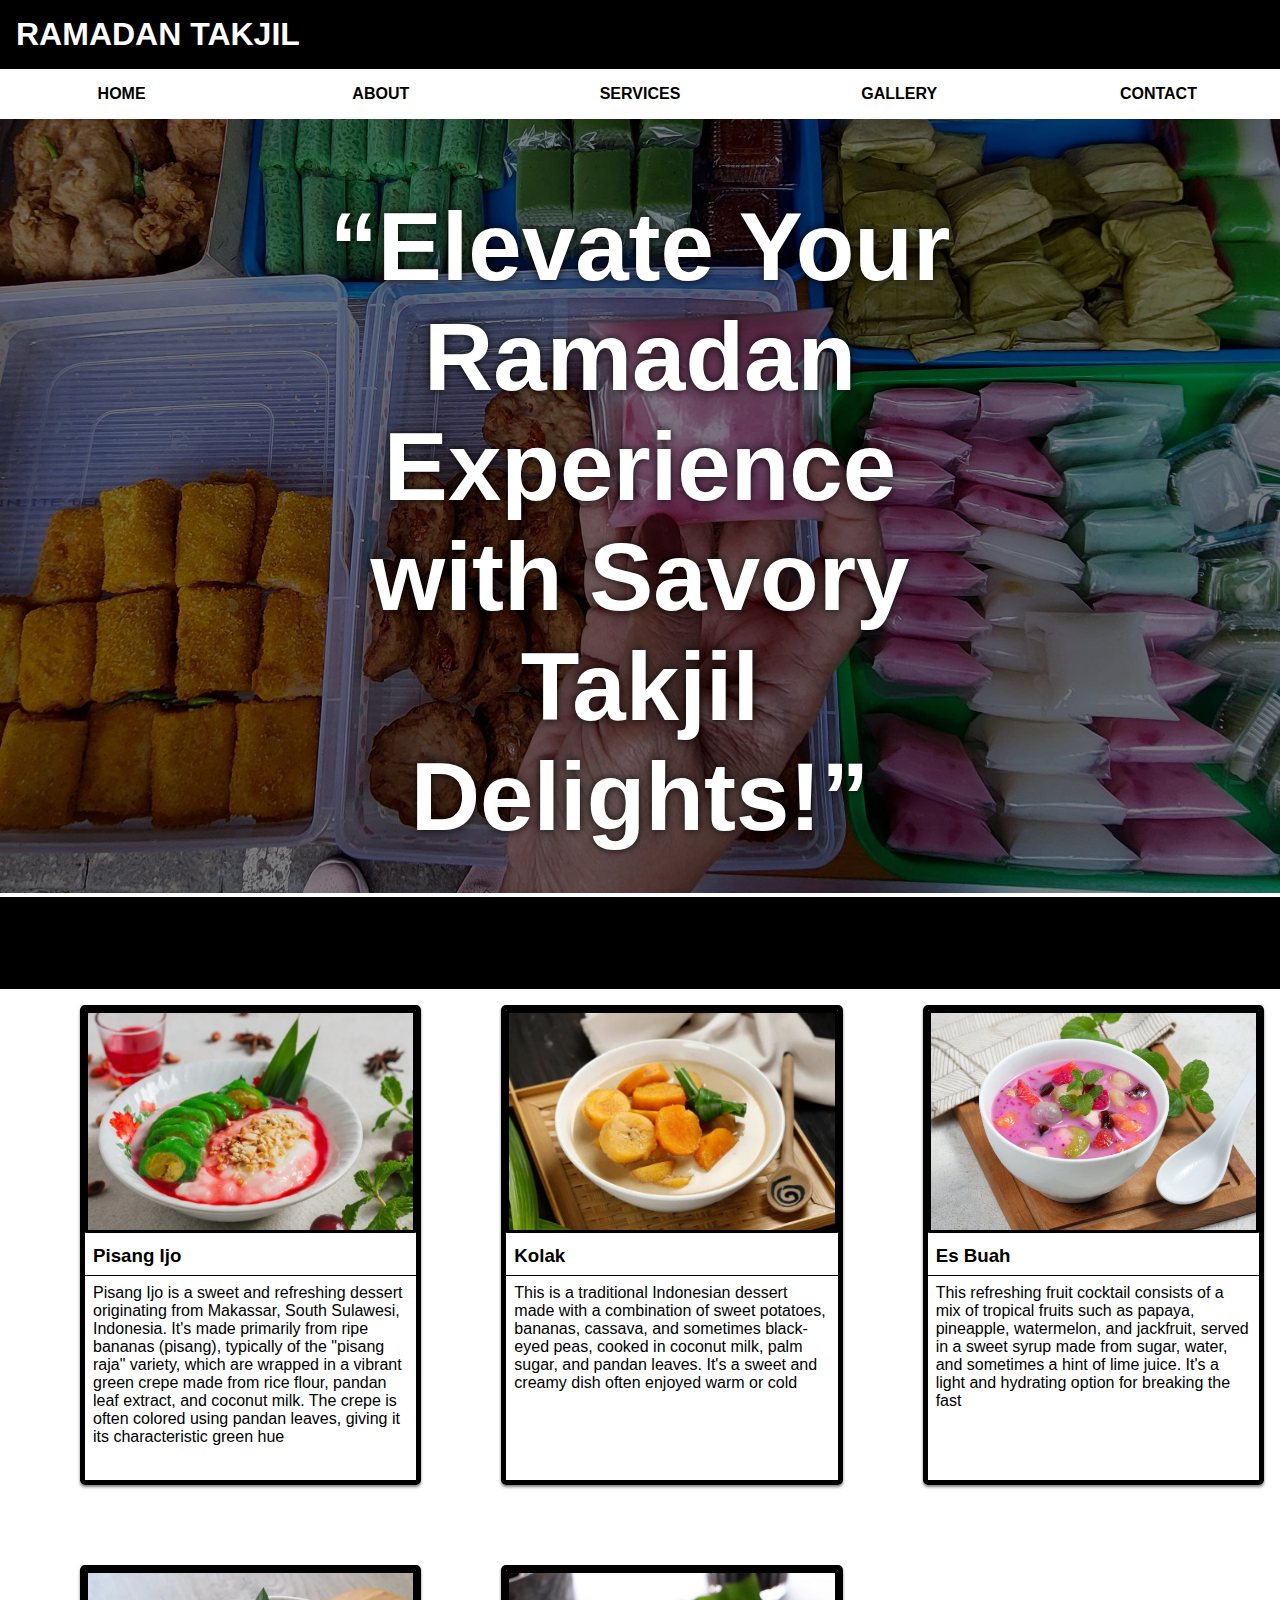
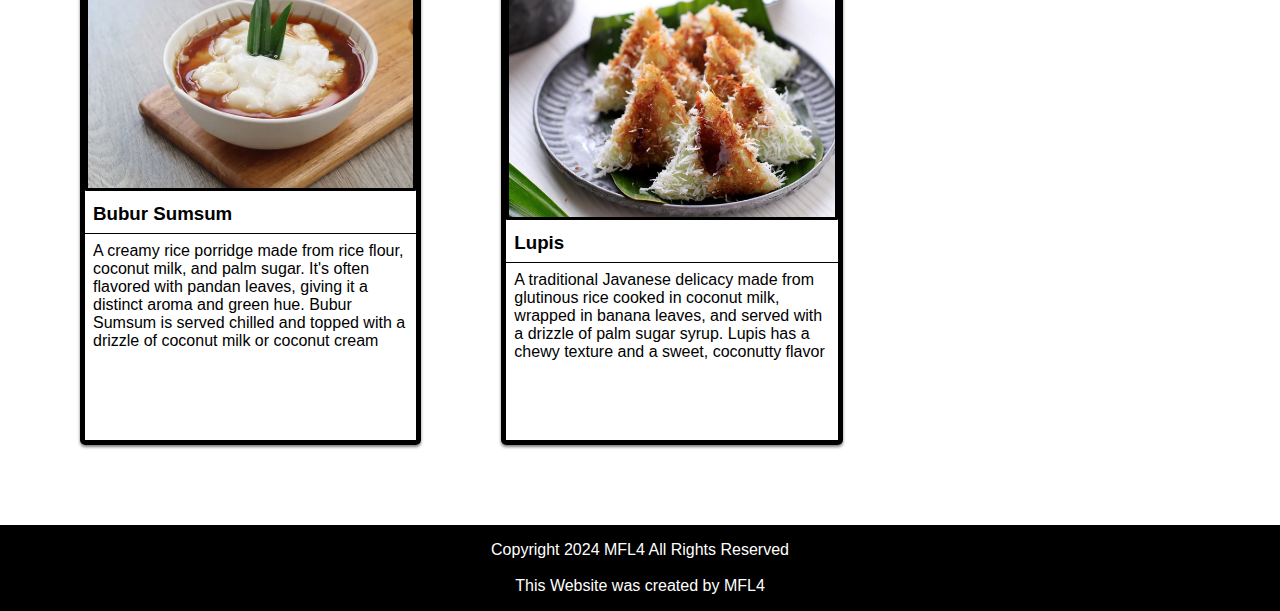
<file: 240313-css/assignments/index.html>
<!DOCTYPE html>
<html lang="id">
<head>
    <meta charset="UTF-8">
    <meta name="viewport" content="width=device-width, initial-scale=1.0">
    <title>Ramadan Takjil</title>
    <meta http-equiv="X-UA-Compatible" content="ie=edge">
    <link rel="stylesheet" href="css/style.css">
</head>
<body>
<h1 class="title">RAMADAN TAKJIL</h1>
<nav>
    <ul class="nav">
        <li class="nav-item"><a class="nav-link" href="#">HOME</a></li>
        <li class="nav-item"><a class="nav-link" href="#">ABOUT</a></li>
        <li class="nav-item"><a class="nav-link" href="#">SERVICES</a></li>
        <li class="nav-item"><a class="nav-link" href="#">GALLERY</a></li>
        <li class="nav-item"><a class="nav-link" href="#">CONTACT</a></li>
    </ul>
</nav>
<header class="hero">
    <h1 class="tagline"><q>Elevate Your Ramadan Experience with Savory Takjil Delights!</q></h1>
    <img src="images/hero.jpeg" alt="Hero">
</header>
<marquee behavior="scroll" direction="left" scrollamount="20" width="100%" interval="1000">
    <h2 class="description">Lets discover the joy of Ramadan !!!</h2>
</marquee>
<main>
    <section class="card">
        <img src="images/pisangijo.jpg" alt="Hero">
        <h3>Pisang Ijo</h3>
        <p>Pisang Ijo is a sweet and refreshing dessert originating from Makassar, South Sulawesi, Indonesia. It's made
            primarily from ripe bananas (pisang), typically of the "pisang raja" variety, which are wrapped in a vibrant
            green crepe made from rice flour, pandan leaf extract, and coconut milk. The crepe is often colored using
            pandan leaves, giving it its characteristic green hue</p>
    </section>
    <section class="card">
        <img src="images/kolak.jpeg" alt="Hero">
        <h3>Kolak</h3>
        <p>This is a traditional Indonesian dessert made with a combination of sweet potatoes, bananas, cassava, and
            sometimes black-eyed peas, cooked in coconut milk, palm sugar, and pandan leaves. It's a sweet and creamy
            dish often enjoyed warm or cold</p>
    </section>
    <section class="card">
        <img src="images/esbuah.jpg" alt="Hero">
        <h3>Es Buah</h3>
        <p>This refreshing fruit cocktail consists of a mix of tropical fruits such as papaya, pineapple, watermelon,
            and jackfruit, served in a sweet syrup made from sugar, water, and sometimes a hint of lime juice. It's a
            light and hydrating option for breaking the fast</p>
    </section>
    <section class="card">
        <img src="images/bubursumsum.jpg" alt="Hero">
        <h3>Bubur Sumsum</h3>
        <p>A creamy rice porridge made from rice flour, coconut milk, and palm sugar. It's often flavored with pandan
            leaves, giving it a distinct aroma and green hue. Bubur Sumsum is served chilled and topped with a drizzle
            of coconut milk or coconut cream</p>
    </section>
    <section class="card">
        <img src="images/lupis.jpeg" alt="Hero">
        <h3>Lupis</h3>
        <p>A traditional Javanese delicacy made from glutinous rice cooked in coconut milk, wrapped in banana leaves,
            and served with a drizzle of palm sugar syrup. Lupis has a chewy texture and a sweet, coconutty flavor</p>
    </section>

</main>
<footer>
    Copyright 2024 MFL4 All Rights Reserved
    <br><br>
    This Website was created by MFL4
</footer>
</body>
</html>
</file>
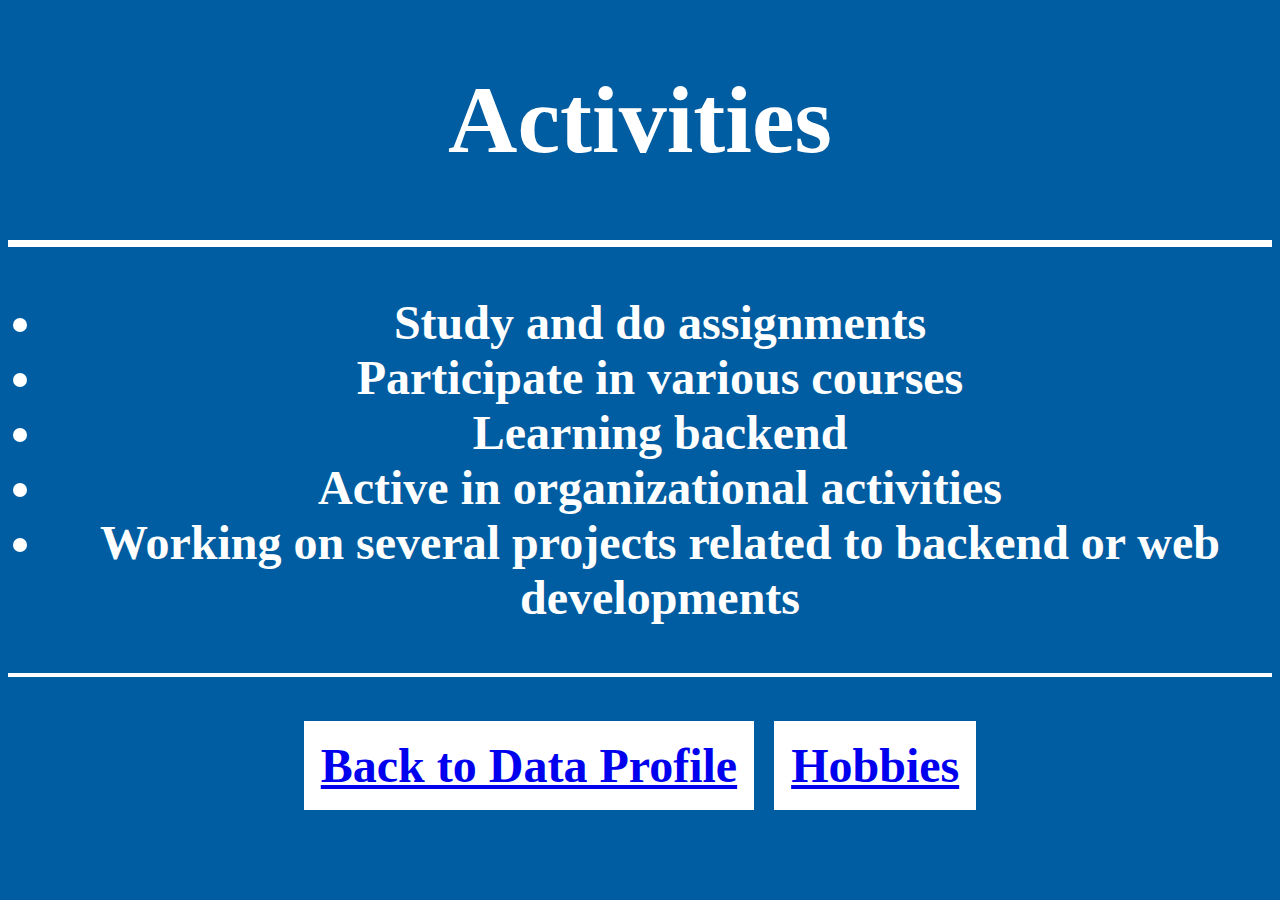
<file: 240305-html/assignments/activities.html>
<!DOCTYPE html>
<html lang="en">
<head>
    <meta charset="UTF-8">
    <meta http-equiv="X-UA-Compatible" content="IE=edge">
    <meta name="viewport" content="width=device-width, initial-scale=1.0">
    <title>Activities</title>
</head>
<body bgcolor="#005DA1">
<center>
    <strong>
        <font color="white" size="7" face="garamond">
            <h1>Activities</h1>
            <hr color="white" size="7">
            <ul>
                <li>Study and do assignments</li>
                <li>Participate in various courses</li>
                <li>Learning backend</li>
                <li>Active in organizational activities</li>
                <li>Working on several projects related to backend or web developments</li>
            </ul>
            <hr color="white" size="4">
            <table cellpadding="17" cellspacing="20">
                <tr align="center">
                    <th bgcolor="white">
                        <a href="data-profile.html">Back to Data Profile</a>
                    </th>
                    <th bgcolor="white">
                        <a href="hobbies.html">Hobbies</a>
                    </th>
                </tr>
            </table>
        </font>
    </strong>
</center>
</body>
</html>
</file>
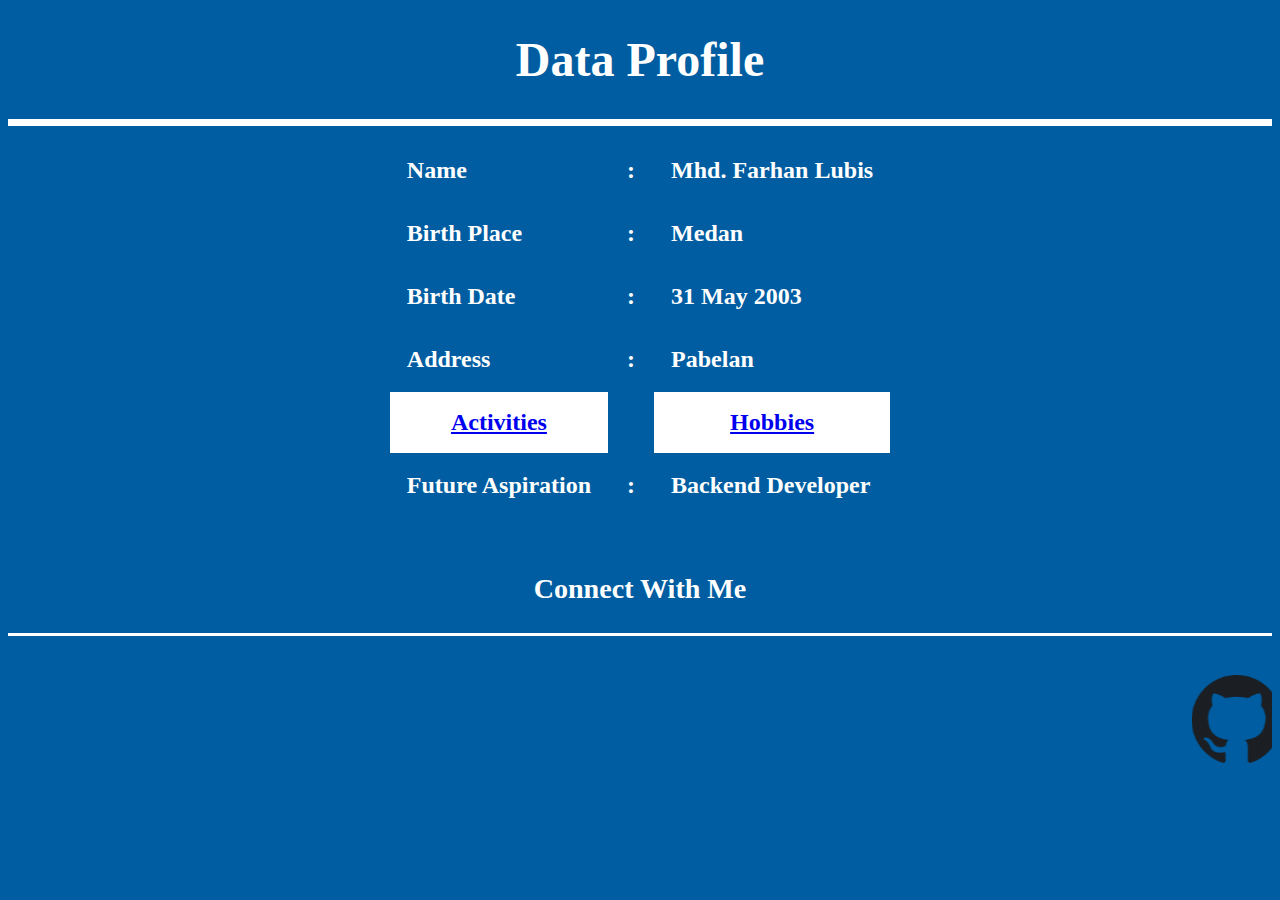
<file: 240305-html/assignments/data-profile.html>
<!DOCTYPE html>
<html lang="en">
<head>
    <meta charset="UTF-8">
    <meta http-equiv="X-UA-Compatible" content="IE=edge">
    <meta name="viewport" content="width=device-width, initial-scale=1.0">
    <title>Data Profile</title>
</head>
<body bgcolor="#005DA1">
<center>
    <strong>
        <font color="white" size="5" face="garamond">
            <h1>Data Profile</h1>
            <hr color="white" size="7">
            <table cellpadding="17">
                <tr align="left">
                    <th>Name</th>
                    <td>:</td>
                    <td>Mhd. Farhan Lubis</td>
                </tr>
                <tr align="left">
                    <th>Birth Place</th>
                    <td>:</td>
                    <td>Medan</td>
                </tr>
                <tr align="left">
                    <th>Birth Date</th>
                    <td>:</td>
                    <td>31 May 2003</td>
                </tr>
                <tr align="left">
                    <th>Address</th>
                    <td>:</td>
                    <td>Pabelan</td>
                </tr>
                <tr align="center">
                    <th bgcolor="white">
                        <a href="activities.html">Activities</a>
                    </th>
                    <td></td>
                    <th bgcolor="white">
                        <a href="hobbies.html">Hobbies</a>
                    </th>
                </tr>
                <tr align="left">
                    <th>Future Aspiration</th>
                    <td>:</td>
                    <td>Backend Developer</td>
                </tr>
            </table>
            <br>
            <h3>Connect With Me</h3>
            <hr color="white" size="3">
            <br>
            <marquee behavior="scroll" direction="left" scrollamount="10" width="100%">
                <a href="https://github.com/mfl4" target="_blank">
                    <img src="../assets/github.png" alt="Github" width="90">
                </a>
                &nbsp;&nbsp;&nbsp;&nbsp;&nbsp;&nbsp;&nbsp;&nbsp;&nbsp;&nbsp;&nbsp;&nbsp;
                &nbsp;&nbsp;&nbsp;&nbsp;&nbsp;&nbsp;&nbsp;&nbsp;&nbsp;&nbsp;&nbsp;&nbsp;
                <a href="https://www.instagram.com/mfl__4" target="_blank">
                    <img src="../assets/instagram.png" alt="Instagram" width="90">
                </a>
                &nbsp;&nbsp;&nbsp;&nbsp;&nbsp;&nbsp;&nbsp;&nbsp;&nbsp;&nbsp;&nbsp;&nbsp;
                &nbsp;&nbsp;&nbsp;&nbsp;&nbsp;&nbsp;&nbsp;&nbsp;&nbsp;&nbsp;&nbsp;&nbsp;
                <a href="https://www.linkedin.com/in/mhd-farhan-lubis" target="_blank">
                    <img src="../assets/linkedin.png" alt="Linkedin" width="90">
                </a>
            </marquee>
        </font>
    </strong>
</center>
</body>
</html>
</file>
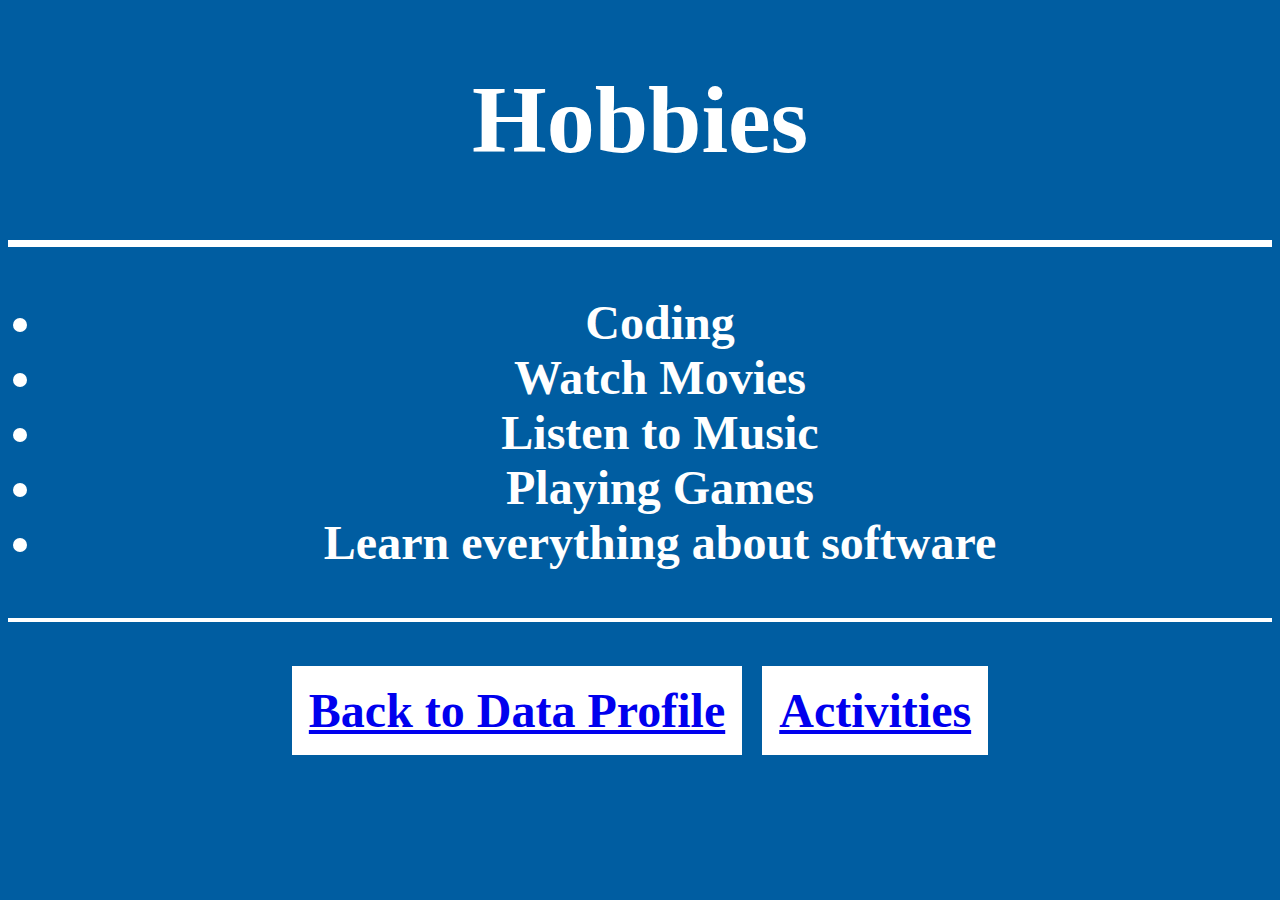
<file: 240305-html/assignments/hobbies.html>
<!DOCTYPE html>
<html lang="en">
<head>
    <meta charset="UTF-8">
    <meta http-equiv="X-UA-Compatible" content="IE=edge">
    <meta name="viewport" content="width=device-width, initial-scale=1.0">
    <title>Hobbies</title>
</head>
<body bgcolor="#005DA1">
<center>
    <strong>
        <font color="white" size="7" face="garamond">
            <h1>Hobbies</h1>
            <hr color="white" size="7">
            <ul>
                <li>Coding</li>
                <li>Watch Movies</li>
                <li>Listen to Music</li>
                <li>Playing Games</li>
                <li>Learn everything about software</li>
            </ul>
            <hr color="white" size="4">
            <table cellpadding="17" cellspacing="20">
                <tr align="center">
                    <th bgcolor="white">
                        <a href="data-profile.html">Back to Data Profile</a>
                    </th>
                    <th bgcolor="white">
                        <a href="activities.html">Activities</a>
                    </th>
                </tr>
            </table>
        </font>
    </strong>
</center>
</body>
</html>
</file>
<file: 240313-css/assignments/css/style.css>
* {
    margin: 0;
    padding: 0;
    box-sizing: border-box;
    font-family: Inter, sans-serif;
}

body {
    display: grid;
    grid-auto-columns: 1fr;
}

/*Title*/
.title {
    background-color: black;
    color: white;
    padding: 1rem;
}

/*Nav*/
nav {
    width: 100%;
}

nav ul {
    display: grid;
    grid-template-columns: repeat(auto-fit, minmax(100px, 1fr));
    gap: 1rem;
}

nav ul li {
    list-style: none;
}

nav ul li a {
    text-align: center;
    display: block;
    padding: 1rem;
    text-decoration: none;
    color: black;
    transition: all .2s ease-in-out;
    font-weight: bold;
}

nav ul li a:hover {
    background-color: black;
    color: white;
}

/*Header*/
header h1 {
    position: absolute;
    top: 58%;
    left: 50%;
    color: white;
    transform: translate(-50%, -50%);
    text-align: center;
    font-size: 6rem;
    font-weight: bold;
    text-shadow: 0 0 10px rgba(0, 0, 0, .9);
    z-index: 99;
}

header img {
    width: 100%;
    height: 86vh;
    object-fit: cover;
    filter: brightness(50%);
}


/*Marquee*/
marquee {
    background-color: black;
    color: white;
    padding: 1rem;
    font-weight: bold;
    text-shadow: 0 0 10px rgba(0, 0, 0, .9);
}

/*Description*/
.description {
    text-align: center;
    padding: 1rem;
    font-weight: bold;
    text-shadow: 0 0 10px rgba(0, 0, 0, .9);
}

/*Main*/
main {
    display: grid;
    grid-template-columns: repeat(3, minmax(300px, 1fr));
    gap: 5rem;
    place-items: center;
    padding: 1rem 1rem 5rem 5rem;
}

main .card {
    width: 100%;
    height: 30rem;
    border: 5px solid black;
    border-radius: 5px;
    box-shadow: 0 2px 3px rgba(0, 0, 0, .5);
    transition: all .2s ease-in-out;
    cursor: pointer;
}

main .card:hover {
    transform: scale(1.05);
    box-shadow: 0 4px 6px rgba(0, 0, 0, .5);
}

main .card img {
    width: 100%;
    height: auto;
    border: 3px solid black;
    border-radius: 1px;
}

main .card h3 {
    border-bottom: 1px solid black;
}

main .card h3, main .card p {
    padding: 0.5rem;
}

/*Footer*/
footer {
    text-align: center;
    background-color: black;
    color: white;
    padding: 1rem;
}
</file>
